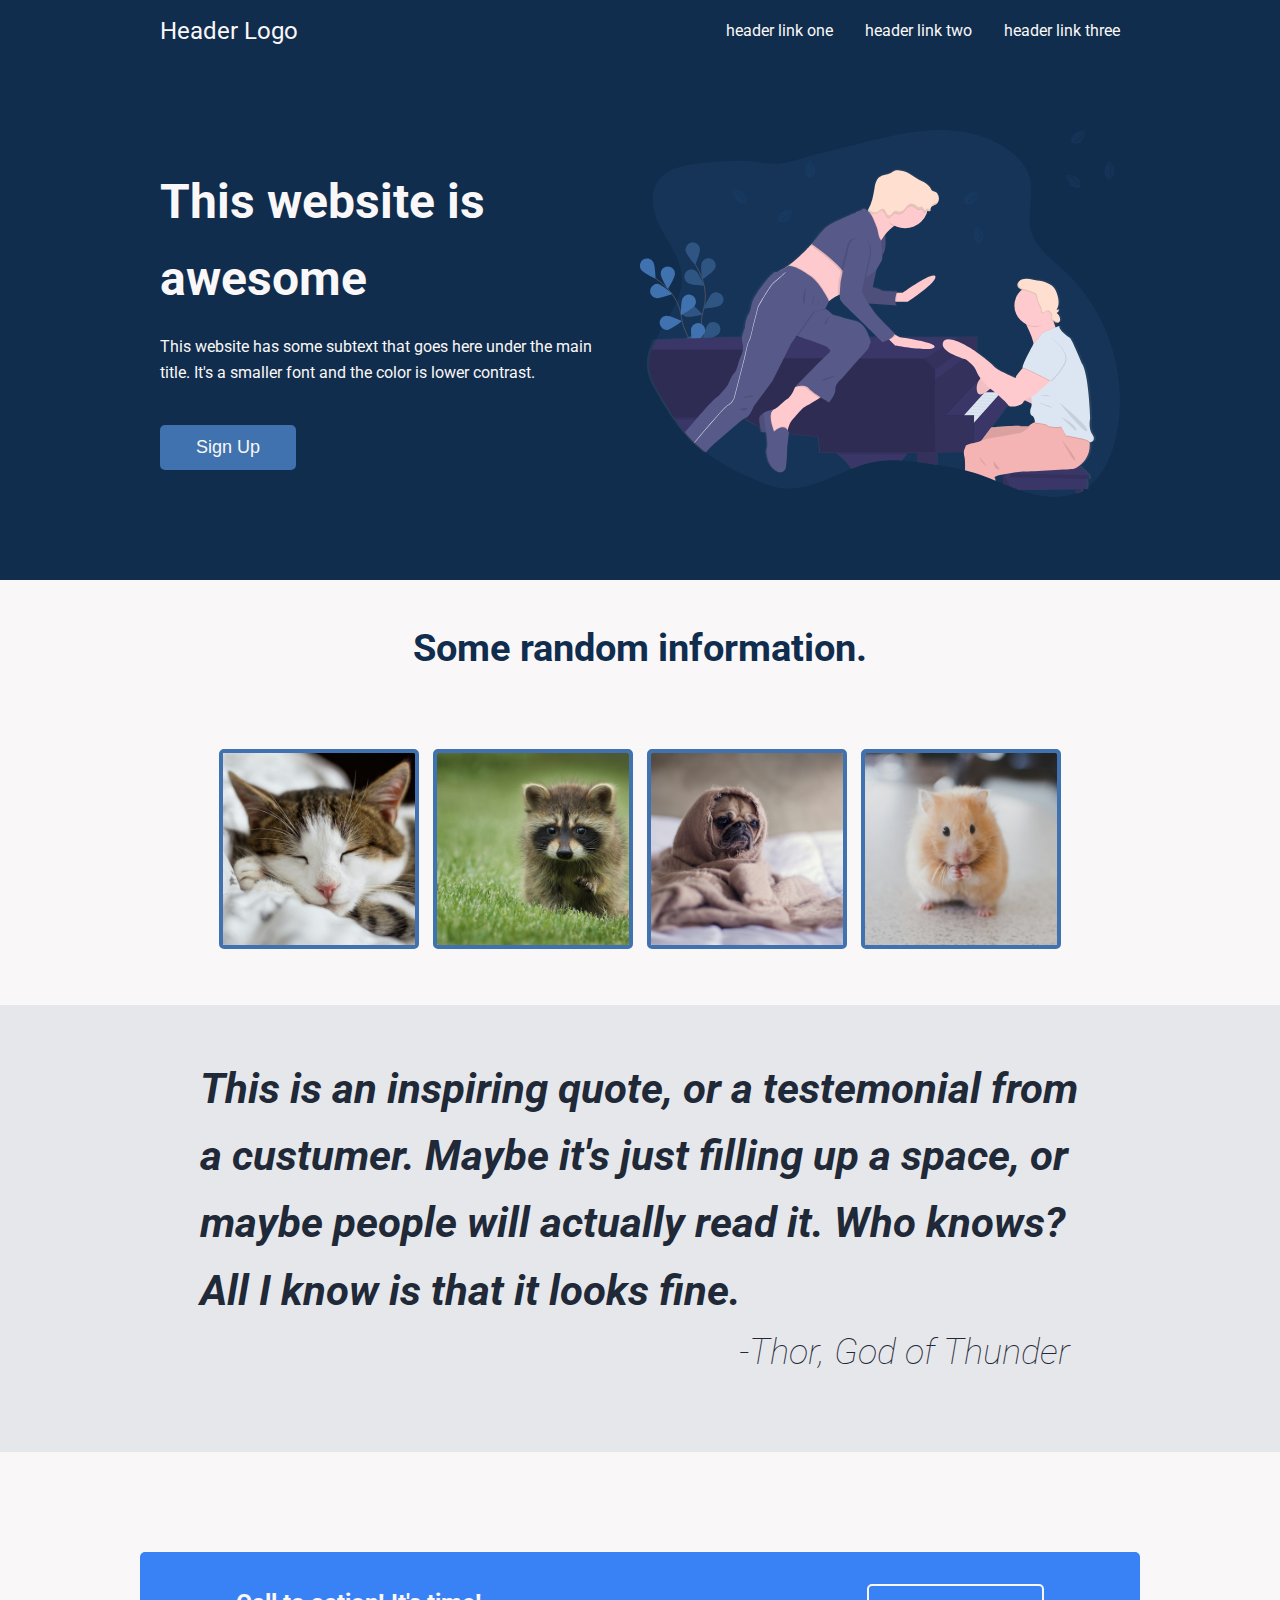
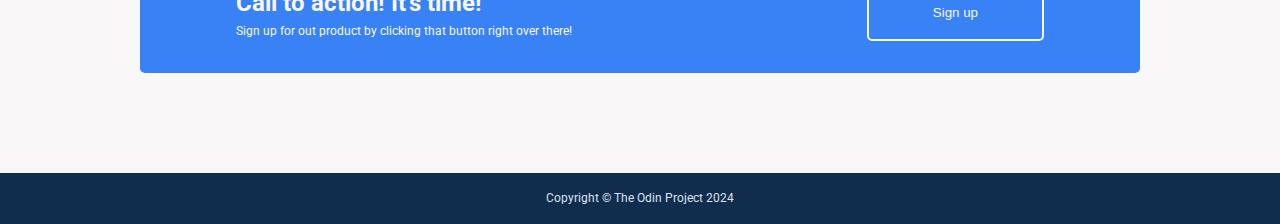
<file: landing-page/index.html>
<!DOCTYPE html>
<html lang="en">

<head>
    <meta charset="UTF-8">
    <meta name="viewport" content="width=device-width, initial-scale=1.0">
    <link rel="stylesheet" href="style.css">
    <title>Landing Page</title>
</head>

<body>
    <header>
        <div class="hero">
            <div class="hero-nav">
                <div class="logo">Header Logo</div>
                <div class="links">
                    <ul>
                        <li><a href="#">header link one</a></li>
                        <li><a href="#">header link two</a></li>
                        <li><a href="#">header link three</a></li>
                    </ul>
                </div>
            </div>
            <div class="hero-main">
                <div class="hero-txt">
                    <h1>This website is awesome</h1>
                    <p>This website has some subtext that goes here under the main title. It's a smaller font and the
                        color is lower contrast.</p>
                    <button><a href="#">Sign Up</a></button>
                </div>
                <div class="hero-img">
                    <img src="img/undraw_more_music_w-70-e.svg" alt="music">
                </div>
            </div>
        </div>
    </header>
    <main>
        <section id="info">
            <div class="random-info">
                <h2 class="random-phrase">Some random information.</h2>
                <div class="random-images">
                    <img src="img/alexandru-zdrobau-_STvosrG-pw-unsplash.jpg" alt="">
                    <img src="img/gary-bendig-6GMq7AGxNbE-unsplash.jpg" alt="">
                    <img src="img/matthew-henry-2Ts5HnA67k8-unsplash.jpg" alt="">
                    <img src="img/ricky-kharawala-adK3Vu70DEQ-unsplash.jpg" alt="">
                </div>
            </div>
        </section>

        <div class="quote-section">
            <div class="quote-text">
                <h3 id="quote">This is an inspiring quote, or a testemonial from a custumer. Maybe it's just filling up
                    a
                    space, or
                    maybe people will actually read it. Who knows? All I know is that it looks fine.</h3>
                <p id="author">-Thor, God of Thunder</p>
            </div>
        </div>

        <div class="container">
            <div class="signup-section">
                <div class="sign-up">
                    <div class="signup-text">
                        <div>
                            <h4>Call to action! It's time!</h4>
                            <p>Sign up for out product by clicking that button right over there!</p>
                        </div>
                    </div>
                    <button class="sign-button">Sign up</button>
                </div>
            </div>
        </div>

    </main>
    <footer>
        <p class="footer-cr">Copyright &COPY; The Odin Project 2024</p>
    </footer>
</body>

</html>
</file>
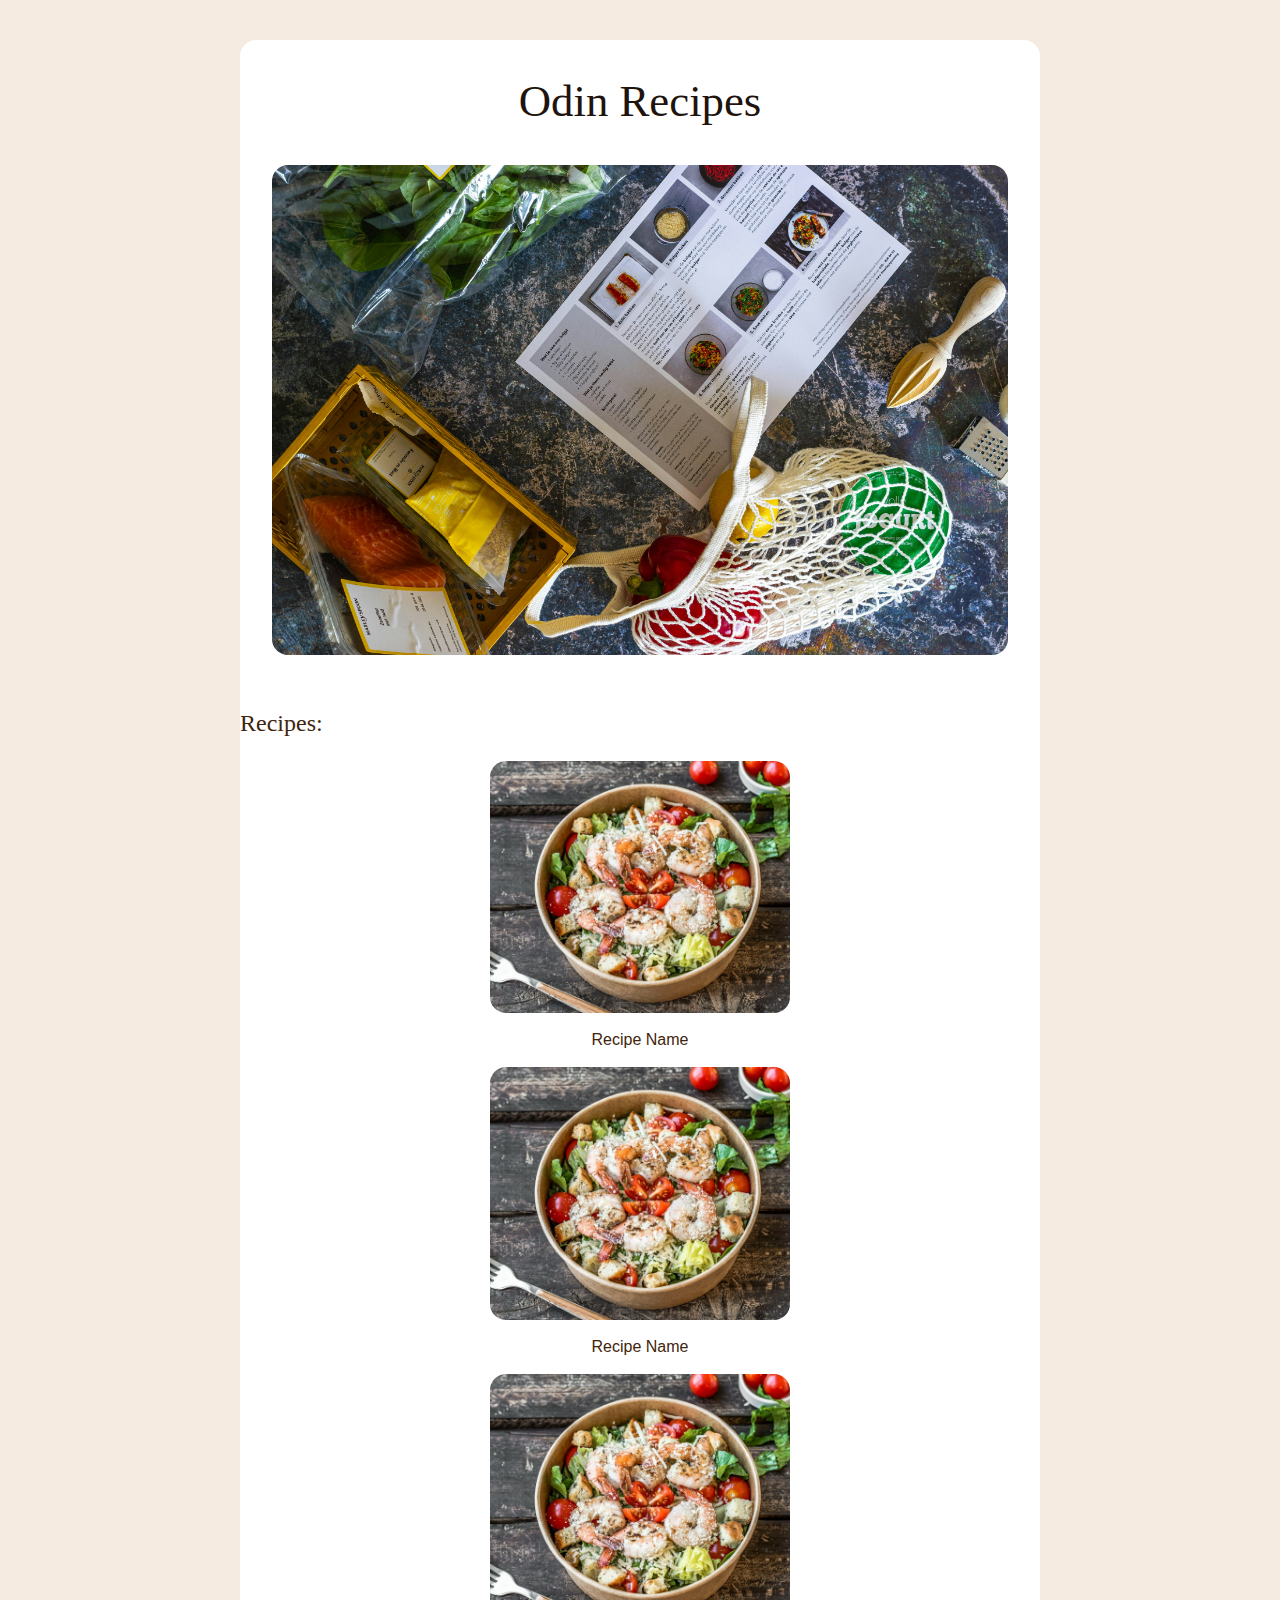
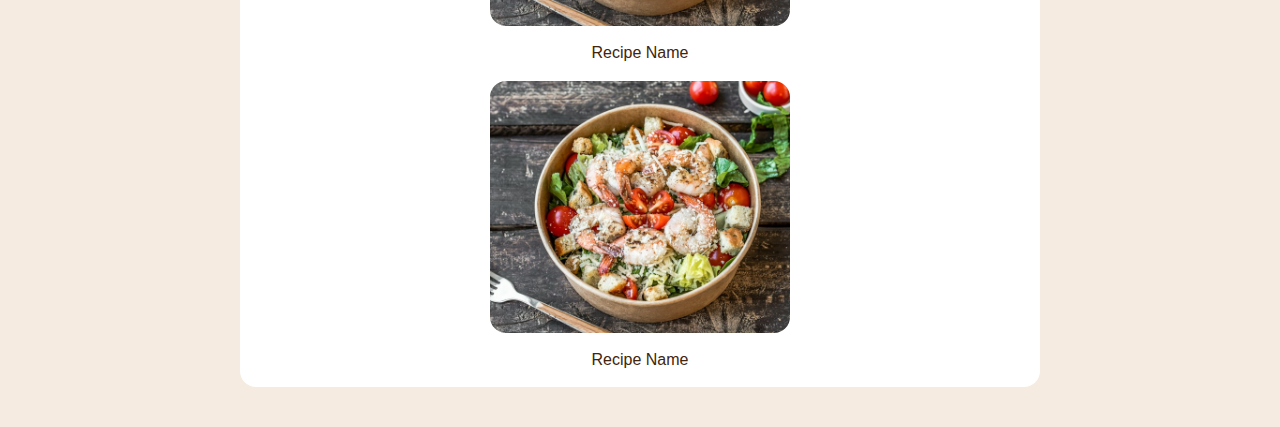
<file: odin-recipes/index.html>
<!DOCTYPE html>
<html lang="en">
<head>
    <meta charset="UTF-8">
    <meta name="viewport" content="width=device-width, initial-scale=1.0">
    <title>Odin Recipes</title>
    <link rel="stylesheet" href="pages/style.css">
</head>
<body>
    <div class="container">
        <div class="page-name">
            <h1>Odin Recipes</h1>
        </div>

        <div class="image">
            <img src="pages/images/recipes.jpg" alt="recipes">
        </div>

        <div class="recipes">
            <h2>Recipes:</h2>
            <div class="recipe-link">
                <img src="pages/images/caesar-salad.jpg" alt="recipe-img">
                <p>Recipe Name</p>
            </div>

            <div class="recipe-link">
                <img src="pages/images/caesar-salad.jpg"  alt="recipe-img">
                <p>Recipe Name</p>
            </div>

            <div class="recipe-link">
                <img src="pages/images/caesar-salad.jpg"  alt="recipe-img">
                <p>Recipe Name</p>
            </div>

            <div class="recipe-link">
                <img src="pages/images/caesar-salad.jpg"  alt="recipe-img">
                <p>Recipe Name</p>
            </div>


        </div>
    </div>
</body>
</html>
</file>
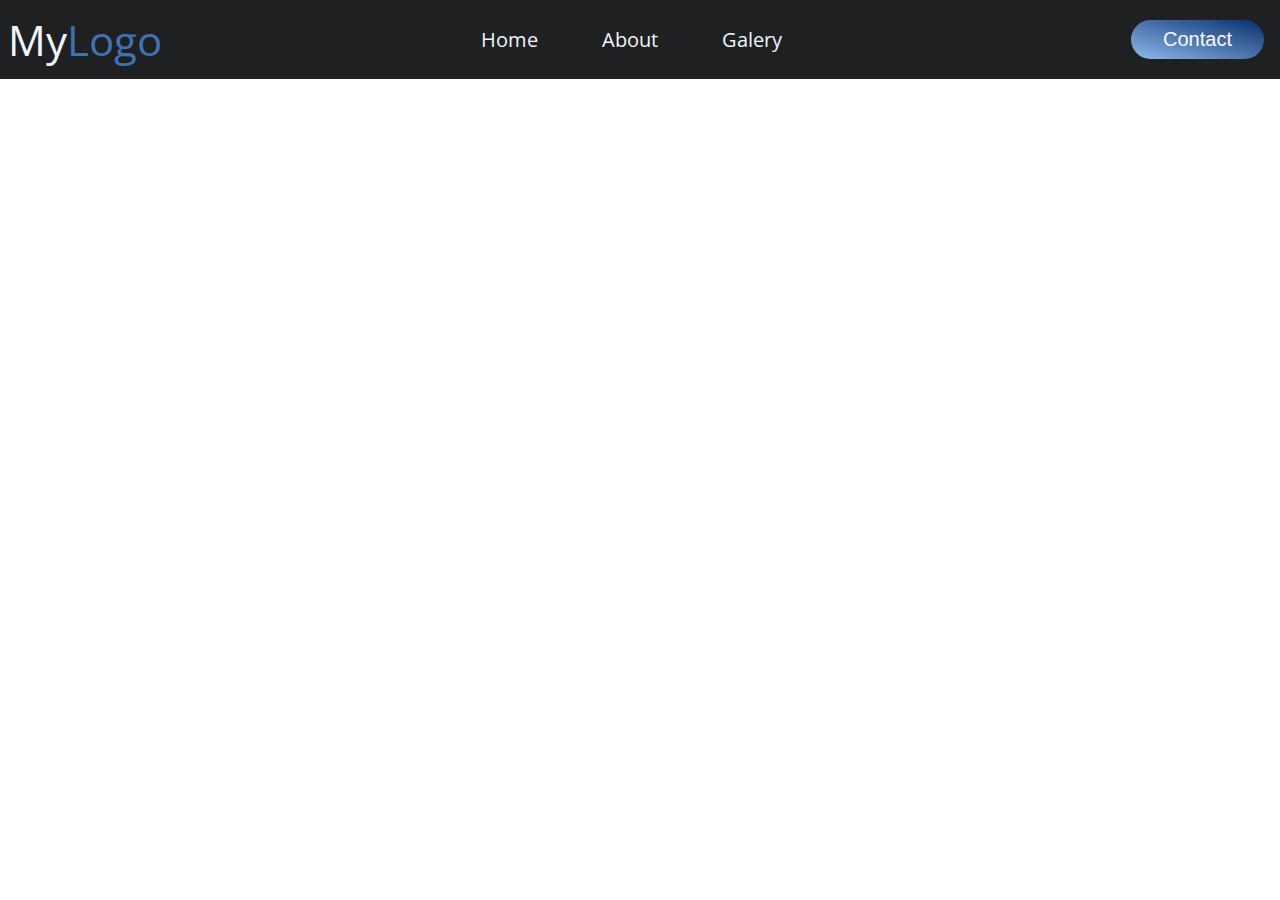
<file: sandbox/flexbox/nav/index.html>
<!DOCTYPE html>
<html lang="en">
<head>
    <meta charset="UTF-8">
    <meta name="viewport" content="width=device-width, initial-scale=1.0">
    <link rel="stylesheet" href="style.css">
    <title>Document</title>
</head>
<body>
    <div class="navbar">
        <div class="nav-logo">My<span class="logo-span">Logo</span></div>
        <div class="nav-links">
            <ul>
                <li class="link"><a href="#">Home</a></li>
                <li class="link"><a href="#">About</a></li>
                <li class="link"><a href="#">Galery</a></li>
            </ul>
        </div>
        <div class="contact">
            <button>Contact</button>
        </div>
    </div>
</body>
</html>
</file>
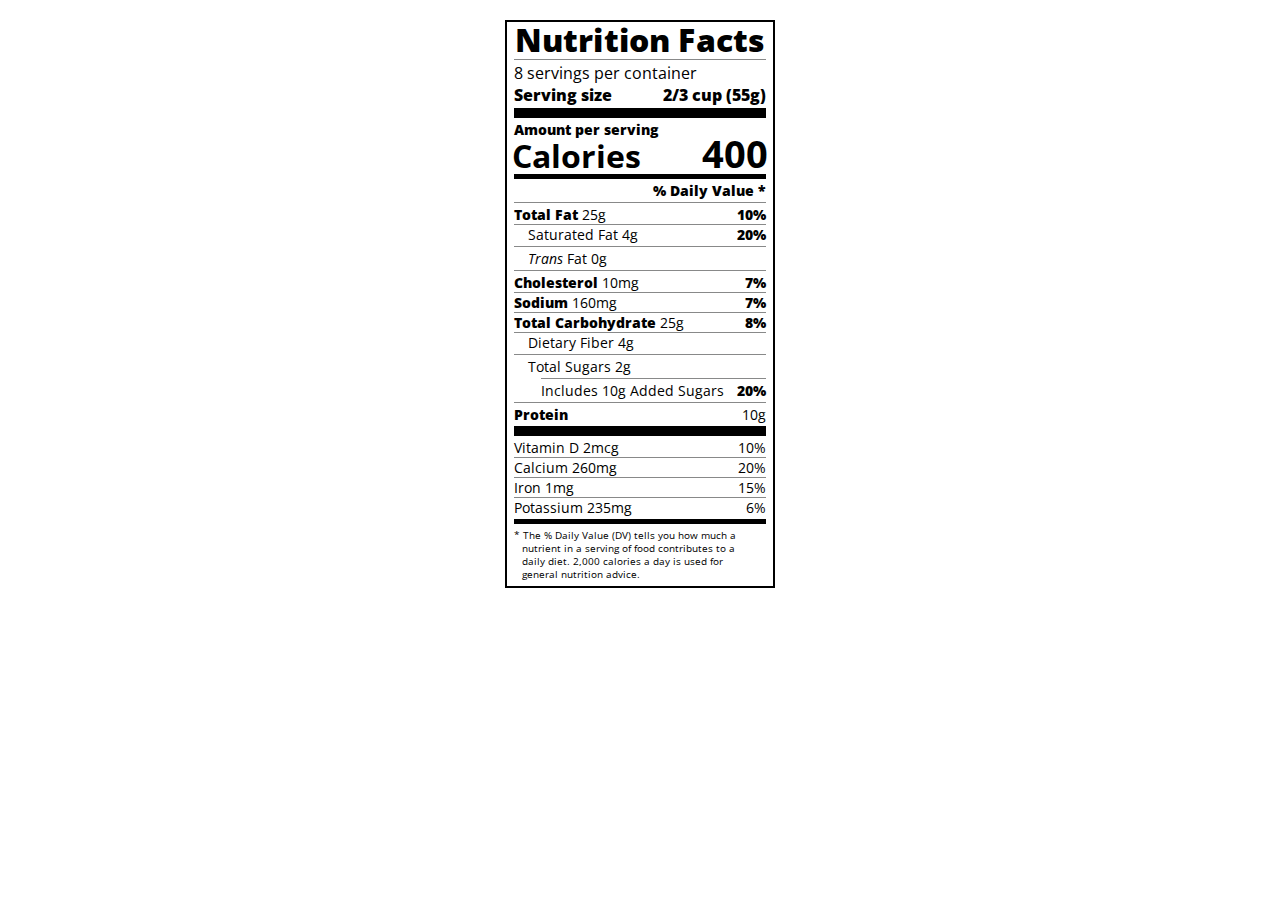
<file: odin-recipes/pages/nutrition-labels/caesar-salad-label.html>
<!DOCTYPE html>
<html lang="en">

<head>
    <meta charset="UTF-8">
    <title>Nutrition Label</title>
    <link href="https://fonts.googleapis.com/css?family=Open+Sans:400,700,800" rel="stylesheet">
    <link href="./style.css" rel="stylesheet">
</head>

<body>
    <div class="label">
        <header>
            <h1 class="bold">Nutrition Facts</h1>
            <div class="divider"></div>
            <p>8 servings per container</p>
            <p class="bold">Serving size <span>2/3 cup (55g)</span></p>
        </header>
        <div class="divider large"></div>
        <div class="calories-info">
            <div class="left-container">
                <h2 class="bold small-text">Amount per serving</h2>
                <p>Calories</p>
            </div>
            <span>400</span>
        </div>
        <div class="divider medium"></div>
        <div class="daily-value small-text">
            <p class="bold right no-divider">% Daily Value *</p>
            <div class="divider"></div>
            <p><span><span class="bold">Total Fat</span> 25g</span> <span class="bold">10%</span></p>
            <p class="indent no-divider">Saturated Fat 4g <span class="bold">20%</span></p>
            <div class="divider"></div>
            <p class="indent no-divider"><span><i>Trans</i> Fat 0g</span></p>
            <div class="divider"></div>
            <p><span><span class="bold">Cholesterol</span> 10mg</span> <span class="bold">7%</span></p>
            <p><span><span class="bold">Sodium</span> 160mg</span> <span class="bold">7%</span></p>
            <p><span><span class="bold">Total Carbohydrate</span> 25g</span> <span class="bold">8%</span></p>
            <p class="indent no-divider">Dietary Fiber 4g</p>
            <div class="divider"></div>
            <p class="indent no-divider">Total Sugars 2g</p>
            <div class="divider double-indent"></div>
            <p class="double-indent no-divider">Includes 10g Added Sugars <span class="bold">20%</span></p>
            <div class="divider"></div>
            <p class="no-divider"><span class="bold">Protein</span> 10g</p>
            <div class="divider large"></div>
            <p>Vitamin D 2mcg <span>10%</span></p>
            <p>Calcium 260mg <span>20%</span></p>
            <p>Iron 1mg <span>15%</span></p>
            <p class="no-divider">Potassium 235mg <span>6%</span></p>
        </div>
        <div class="divider medium"></div>
        <p class="note">* The % Daily Value (DV) tells you how much a nutrient in a serving of food contributes to a
            daily
            diet. 2,000 calories a day is used for general nutrition advice.</p>
    </div>
</body>

</html>
</file>
<file: landing-page/style.css>
@import url('https://fonts.googleapis.com/css2?family=Roboto:ital,wght@0,300;0,400;0,500;0,700;1,300&display=swap');

* {
    padding: 0;
    margin: 0;
    box-sizing: border-box;
}

body {
    font-family: 'Roboto', sans-serif;
    line-height: 1.6;
}

header {
    background-color: #112D4E;
    display: grid;
    place-content: center;
}

.hero {
    padding: 12px 10rem;
    max-width: 1400px;
}

.hero-nav {
    display: flex;
    align-items: center;
}

.logo {
    align-items: center;
    color: #F9F7F7;
    font-size: 24px;
    flex: 1;
}

header a {
    color: #F9F7F7;
    text-decoration: none;
}

.links ul{
    list-style: none;
    display: flex;
    gap: 32px;
}

.links a:hover {
    color: #DBE2EF;
    opacity: 0.5;
}

.hero-txt h1 {
    color: #F9F7F7;
    font-size: 48px;
}

main {
    display: flex;
    flex-direction: column;
}

.hero-main {
    margin: 5rem 0 4rem;
    display: flex;
    /* justify-content: space-between; */
    align-items: center;
    
}

.hero-main p {
    color: #F9F7F7;
    padding: 1rem 3rem 1rem 0;
}

.hero img {
    width: 480px;
    height: auto;
}

.hero-main button { 
    cursor: pointer;
    color: #DBE2EF;
    background-color: #3F72AF;
    padding: 12px 36px;
    border-radius: 5px;
    border: none;
    margin-top: 24px;
    font-size: 18px;
}

.hero-main button:hover {
    opacity: 0.8;
}

.random-info {
    display: grid;
    place-content: center;
    flex-direction: column;
    min-height: 300px;
    align-items: center;
    background-color: #F9F7F7;
    width: 100%;
    min-height: 300px;
}

.random-phrase {
    text-align: center;
    margin-bottom: 70px;
}

.random-info h2 {
    font-size: 38px;
    color: #112D4E;
    padding-top: 38px;
}

.random-images img{
    width: 200px;
    height: 200px;
    object-fit: cover;
    border: #3F72AF 4px solid;
    border-radius: 5px;
    margin: 0 5px 3rem;
}

.random-images {
    justify-content: center;
    align-items: center;
}

.random-images img:hover {
    opacity: 0.9;
}

.quote-section {
    display: flex;
    justify-content: center;
    background-color: #E5E7EB;
    padding: 50px 200px;
    color: #000;
}

.quote-text {
    max-width: 1400px;
    font-size: 36px;
    color: #1F2937;
    font-style: italic;
    font-weight: lighter;
}

.quote-text #author {
    padding-bottom: 20px;
    padding-right: 10px;
    text-align: right;
}

.signup-section {
    display: flex;
    flex-direction: column;
    background-color: #F9F7F7;
    padding: 100px 200px;   
}

.container {
    display: flex;
    justify-content: center;
    align-items: center;
    background-color: #F9F7F7;
}

.sign-up {
    background-color: #3882f6;
    color: #F9F7F7;
    display: flex;
    justify-content: space-between;
    padding: 2rem 6rem; 
    border-radius: 5px;
    gap: 32px;
    width: 1000px;
}

.signup-text{
    display: flex;
    align-items: center;
}

.sign-button a {
    text-decoration: none;
}

.sign-button {
    background-color: #3882f6;
    text-decoration: none;
    color: #F9F7F7;
    border: 2px solid #F9F7F7;
    border-radius: 5px;
    padding: 1rem 4rem;
}

.sign-button a {
    text-decoration: none;
}


.sign-up button:hover {
    opacity: 0.6;
}

.sign-up h4 {
    font-size: 24px;
}

.sign-up p {
    font-size: 12px;
}

.footer-cr {
    background-color: #112D4E;
    color: #DBE2EF;
    font-size: 12px;
    padding: 16px;
    text-align: center;
}
</file>
<file: odin-recipes/pages/style.css>
@import url('https://fonts.googleapis.com/css2?family=Mulish:ital,wght@0,100;0,300;0,400;0,500;0,700;0,900;1,100;1,300;1,400;1,500;1,700;1,900&display=swap');

body {
    background-color: #F5EBE0;
    color: #41250c;
    min-width: 100vh;
    font-family: 'Outfit', sans-serif;
    line-height: 1.4;
    display: grid;
    place-content: center;
}

img {
    margin: auto;
    max-width: 100%;
    display: block;
    align-items: center;
}

h1, h2 {
    font-family: 'Young Serif', serif;
    font-weight: 400;
}

h1 {
    color: #1F140D;
    font-size: 2.8rem;
}

.container {
    max-width: 800px;
    background-color: #fff;
    margin: 2rem;
    border-radius: 1rem;
}

.container .image{
    padding: 2rem;
    border-radius: 1rem;
    overflow: hidden;
}

.recipes-link {
    align-items: center;
    justify-content: center;
}

.container .image img{
    border-radius: 1rem;
}

.container .recipes img {
    border-radius: 1rem;
    max-width: 300px;
}

.container .recipes p {
    display: flex;
    align-items: center;
    justify-content: center;
}

.recipe {
    align-items: center;
    justify-content: center;
}

.page-name {
    display: flex;
    align-items: center;
    justify-content: center;
    margin-bottom: -30px;
}

.recipes {
    display: flex;
    flex-direction: column;
}

.recipes .recipes-link {
    
}
</file>
<file: sandbox/flexbox/nav/style.css>
@import url('https://fonts.googleapis.com/css2?family=Open+Sans:ital,wght@0,300..800;1,300..800&family=Roboto:ital,wght@0,100;0,300;0,400;0,500;0,700;0,900;1,100;1,300;1,400;1,500;1,700;1,900&display=swap');

* {
    padding: 0;
    margin: 0;
    box-sizing: border-box;
}

body {
    font-family: "Open Sans", sans-serif;
    line-height: 1.5;
}

.logo-span{
    color: #3F72AF;
}

.navbar {
    display: flex;
    background-color: #1E2022;
}

.nav-logo {
    flex: 1;
    padding: 0.5rem;
    color: #F0F5F9;
    font-size: 42px;
}

.nav-links {
    flex: 1;
    padding: 1rem;
}

.contact {
    display: flex;
    flex: 1;
    justify-content: end;
    align-items: center;
    padding-right: 1rem;
}

.contact button:hover{
    opacity: 0.7;
    background-image: linear-gradient(to right top, #00326d, #2c528c, #4c73ac, #6d96cc, #90bbec);
    transition: 0.5s ease;
}

.contact button {
    background-color: linear-gradient(red, yellow);
    padding: 0.5rem 2rem;
    border-radius: 25px;
    color: #F9F7F7;
    cursor: pointer;
    font-size: 20px;
    background-image: linear-gradient(to right top, #90bbec, #6d96cc, #4c73ac, #2c528c, #00326d);
    border: none;
}

.nav-links ul{
    display: flex;
    height: 100%;
    padding-right: 1rem;
    align-items: center;
    justify-content: center;
    gap: 4rem;
    list-style: none;
}

.nav-links a {
    text-decoration: none;
    color: #F0F5F9;
    font-size: 20px;
}

.nav-links a:hover {
    border-bottom: #3F72AF solid 2px;
    color: #3F72AF;
    opacity: 0.9;
}
</file>
<file: odin-recipes/pages/nutrition-labels/style.css>
* {
    box-sizing: border-box;
  }
  
  html {
    font-size: 16px;
  }
  
  body {
    font-family: 'Open Sans', sans-serif;
  }
  
  .label {
    border: 2px solid black;
    width: 270px;
    margin: 20px auto;
    padding: 0 7px;
  }
  
  header h1 {
    text-align: center;
    margin: -4px 0;
    letter-spacing: 0.15px
  }
  
  p {
    margin: 0;
    display: flex;
    justify-content: space-between;
  }
  
  .divider {
    border-bottom: 1px solid #888989;
    margin: 2px 0;
  }
  
  .bold {
    font-weight: 800;
  }
  
  .large {
    height: 10px;
  }
  
  .large, .medium {
    background-color: black;
    border: 0;
  }
  
  .medium {
    height: 5px;
  }
  
  .small-text {
    font-size: 0.85rem;
  }
  
  .calories-info {
    display: flex;
    justify-content: space-between;
    align-items: flex-end;
  }
  
  .calories-info h2 {
    margin: 0;
  }
  
  .left-container p {
    margin: -5px -2px;
    font-size: 2em;
    font-weight: 700;
  }
  
  .calories-info span {
    margin: -7px -2px;
    font-size: 2.4em;
    font-weight: 700;
  }
  
  .right {
    justify-content: flex-end;
  }
  
  .indent {
    margin-left: 1em;
  }
  
  .double-indent {
    margin-left: 2em;
  }
  
  .daily-value p:not(.no-divider) {
    border-bottom: 1px solid #888989;
  }
  
  .note {
    font-size: 0.6rem;
    margin: 5px 0;
    padding: 0 8px;
    text-indent: -8px;
  }
</file>
